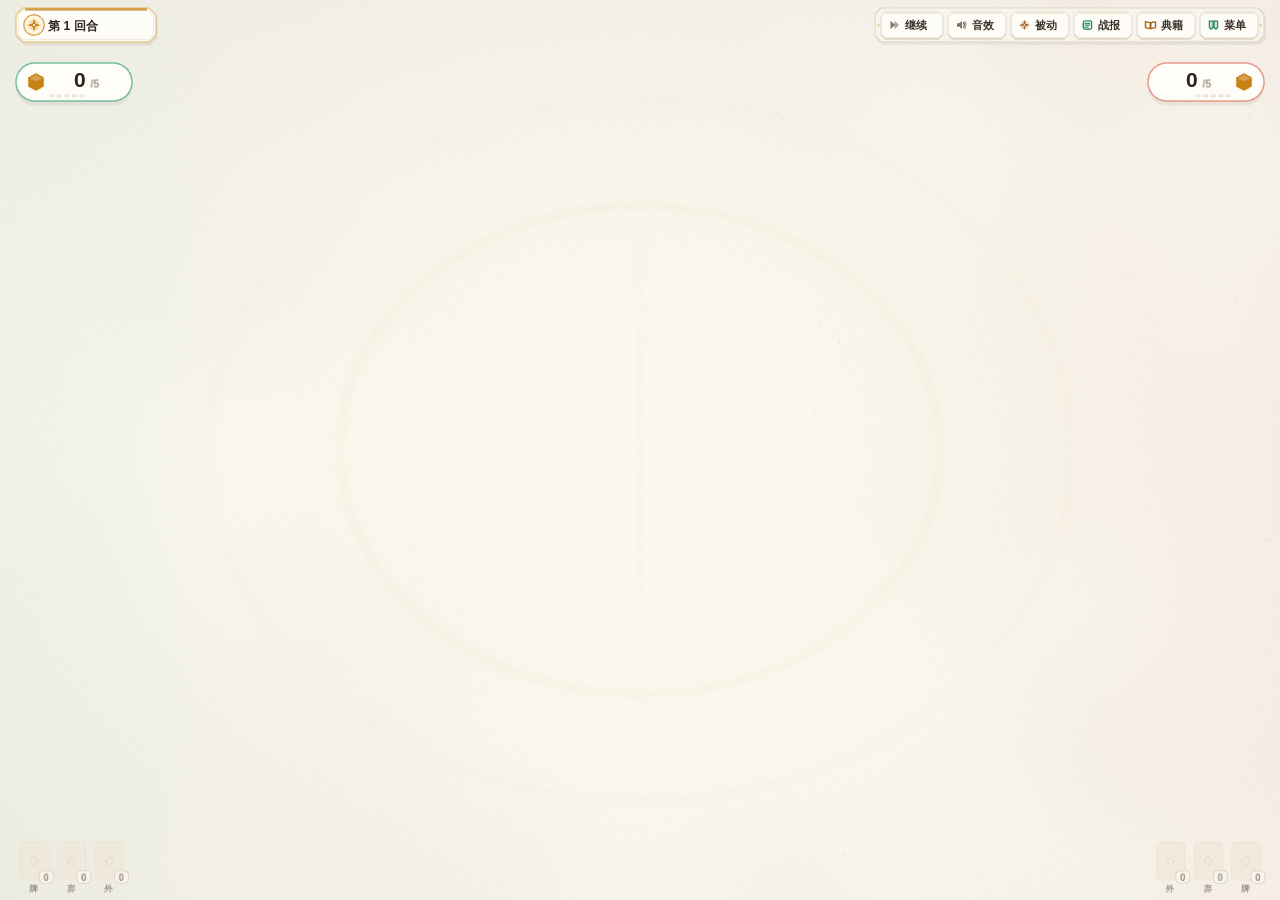
<file: battle_ui/static/index.html>
<!doctype html>
<html lang="zh-CN">
<head>
  <meta charset="utf-8">
  <meta name="viewport" content="width=device-width, initial-scale=1, maximum-scale=1, user-scalable=no">
  <title>光点计划 III</title>
  <link rel="stylesheet" href="./style.css">
  <script src="./vendor/matter.min.js" defer></script>
  <script type="module" src="./app.js"></script>
  <template id="battle-record-template">
    <dialog id="battle-record" aria-labelledby="battle-record-title">
      <form method="dialog" class="battle-record-panel">
        <header>
          <h1 id="battle-record-title">战局记录</h1>
          <button autofocus>关闭</button>
        </header>
        <textarea readonly aria-label="纯文本战局记录"></textarea>
        <footer>
          <p role="status"></p>
          <button type="button" id="copy-battle-record" disabled>复制全文</button>
        </footer>
      </form>
    </dialog>
  </template>
</head>
<body>
  <canvas id="three-canvas"></canvas>
  <canvas id="pixi-canvas"></canvas>
</body>
</html>
</file>
<file: battle_ui/static/style.css>
html, body {
  margin: 0;
  padding: 0;
  width: 100%;
  height: 100%;
  overflow: hidden;
  background: #f5f2ea;
  user-select: none;
  -webkit-user-select: none;
}

#three-canvas,
#pixi-canvas {
  position: fixed;
  inset: 0;
  width: 100vw;
  height: 100vh;
  display: block;
}

#three-canvas {
  z-index: 1;
  pointer-events: none;
}

#menu-status {
  position: fixed;
  inset: auto 1rem 1rem;
  z-index: 3;
  margin: 0 auto;
  width: fit-content;
  font: 16px/1.5 "Microsoft YaHei", sans-serif;
  color: #3b322a;
  background: #fffdf8;
  padding: .5em 1em;
}

#pixi-canvas {
  z-index: 2;
  touch-action: none;
}

#battle-record {
  --record-paper: #faf6eb;
  --record-ink: #3b3226;
  --record-line: #cabb9d;
  --record-accent: #17765c;
  box-sizing: border-box;
  width: min(44rem, calc(100% - 2rem));
  max-height: calc(100% - 2rem);
  padding: 0;
  border: 1px solid var(--record-line);
  border-radius: 12px;
  background: var(--record-paper);
  color: var(--record-ink);
  box-shadow: 0 6px 24px #38281740;
  font: 16px system-ui, sans-serif;
}

#battle-record::backdrop {
  background: #38281755;
}

.battle-record-panel {
  display: grid;
  grid-template-rows: auto minmax(0, 1fr) auto;
  gap: 12px;
  height: min(36rem, calc(100dvh - 2.125rem));
  padding: 16px;
  box-sizing: border-box;
}

.battle-record-panel header,
.battle-record-panel footer {
  display: flex;
  align-items: center;
  justify-content: space-between;
  gap: 12px;
}

.battle-record-panel h1 {
  margin: 0;
  font-size: 1.15rem;
}

.battle-record-panel p {
  margin: 0;
  font-size: 0.875rem;
}

.battle-record-panel textarea {
  min-width: 0;
  padding: 12px;
  border: 1px solid var(--record-line);
  border-radius: 6px;
  resize: none;
  background: #fffdf5;
  color: inherit;
  font: inherit;
  line-height: 1.55;
  user-select: text;
  -webkit-user-select: text;
  overscroll-behavior: contain;
}

.battle-record-panel button {
  min-height: 40px;
  padding: 0 12px;
  border: 1px solid var(--record-line);
  border-radius: 6px;
  background: #fffdf5;
  color: inherit;
  font: inherit;
  white-space: nowrap;
  cursor: pointer;
}

#copy-battle-record {
  margin-left: auto;
  background: var(--record-accent);
  color: white;
}

.battle-record-panel button:disabled {
  opacity: 0.55;
  cursor: default;
}

.battle-record-panel button:hover:not(:disabled) {
  box-shadow: inset 0 0 0 1px var(--record-line);
}

.battle-record-panel button:focus-visible,
.battle-record-panel textarea:focus-visible {
  outline: 2px solid var(--record-accent);
  outline-offset: 2px;
}
</file>
